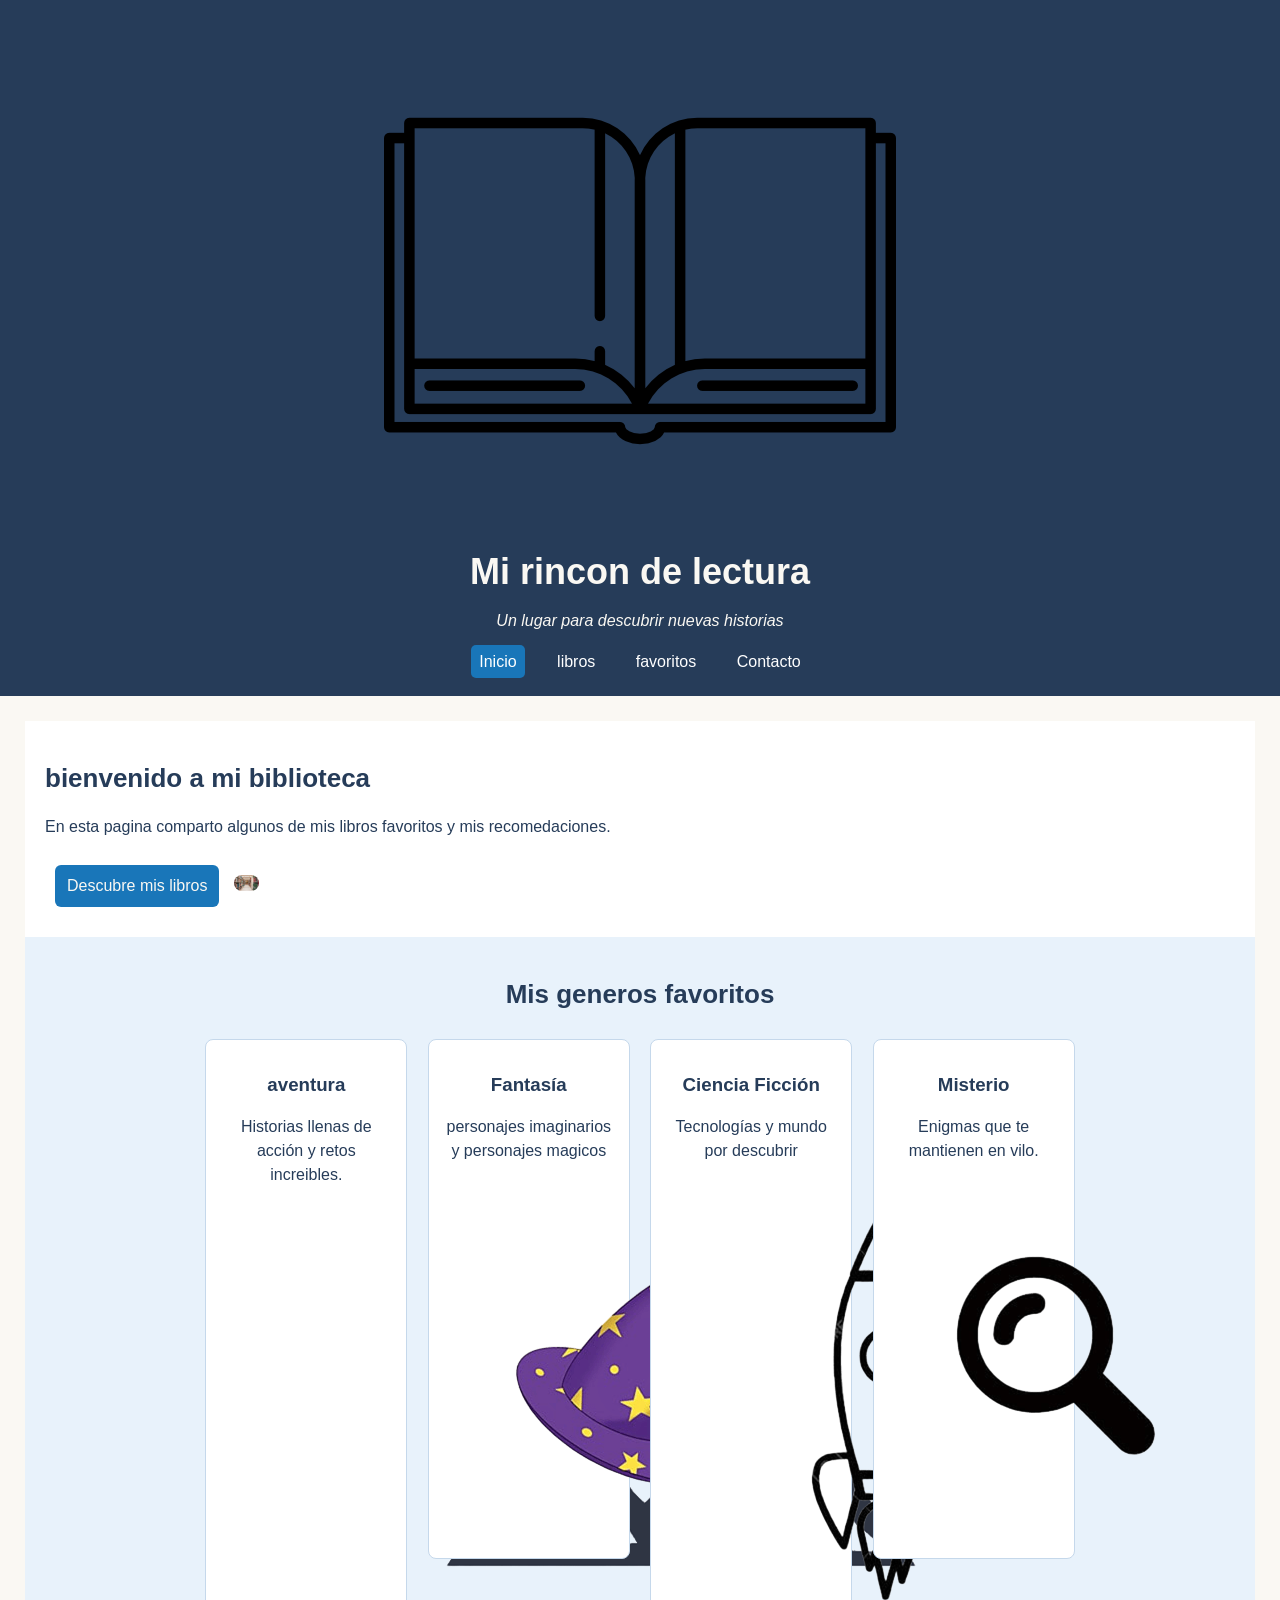
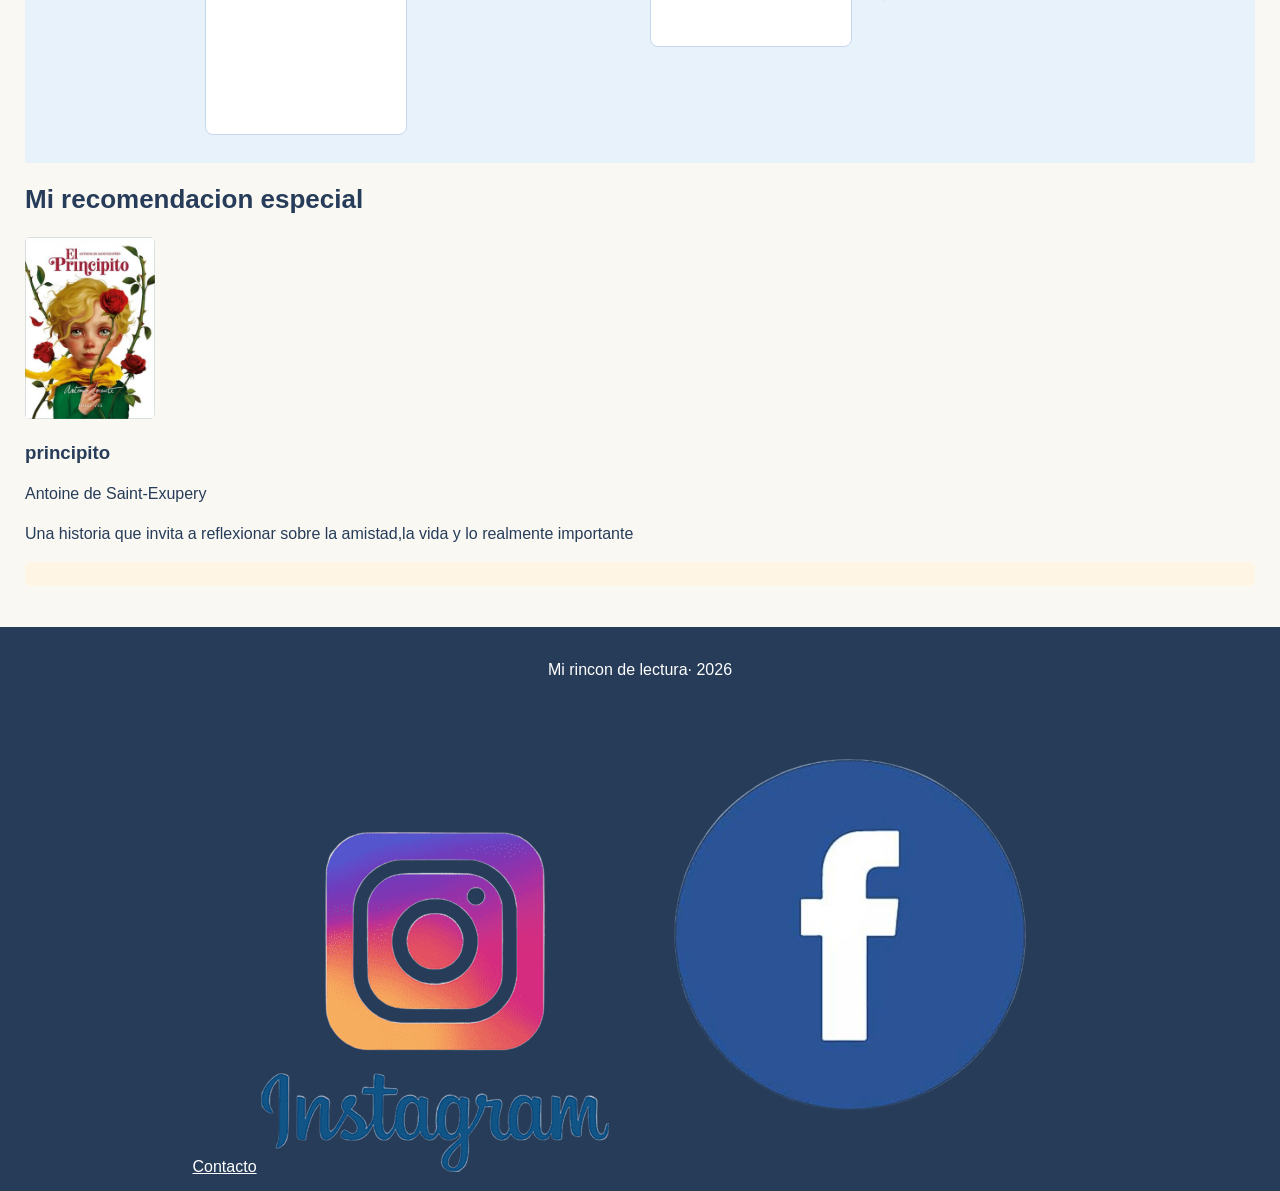
<file: index.html>
<!DOCTYPE html>
<html lang="en">

<head>
    <meta charset="UTF-8">
    <meta name="viewport" content="width=device-width, initial-scale=1.0">
    <title>mi rincon de lectura</title>
    <link rel="stylesheet" href="css/estilos.css">
</head>

<body>
    <header id="cabecera">
        <div class="identidad">
            <a> <img src="img/logolibrosinfondo.png" alt="icono libro" id="logolibro"> </a>
            <div>
                <h1> Mi rincon de lectura </h1>
                <p> Un lugar para descubrir nuevas historias </p>
            </div>
            <nav>
                <a href="index.html" class="activo">Inicio</a>
                <a href="libros.html">libros</a>
                <a href="#generos">favoritos</a>
                <a href="#contacto">Contacto</a>

            </nav>
    </header>
    <main>

        <section id="inicio">
            <h2> bienvenido a mi biblioteca</h2>
            <p>
                En esta pagina comparto algunos de mis libros
                favoritos y mis recomedaciones.
            </p>
            <a href="libros.html" class="boton">
                Descubre mis libros
            </a>

            <img src="img/biblioteca.jpg" alt="libros apilados junto a una taza">
        </section>
        <section id="generos">
            <h2>Mis generos favoritos
            </h2>

            <div class="genero">
                <h3>aventura</h3>
                <p>
                    Historias llenas de acción y retos increibles.
                </p>
                <img src="img/iloveimg-background-removed/logomontaña.png" alt="icono de una montaña"
                    class="iconogeneros">
            </div>

            <div class="genero">
                <h3> Fantasía</h3>
                <p>
                    personajes imaginarios y personajes magicos
                </p>
                <img src="img/iloveimg-background-removed/sombrerologo.png" alt="icono de un sombrero de mago"
                    class="iconogeneros">

            </div>

            <div class="genero">
                <h3>Ciencia Ficción</h3>
                <p>Tecnologías y mundo por descubrir</p>
                <img src="img/logo cohete.png" alt="icono cohete" class="iconogeneros">
            </div>

            <div class="genero">
                <h3>Misterio</h3>
                <p>Enigmas que te mantienen en vilo.</p>
                <img src="img/iconolupa.png" alt="iconolupa" class="iconogeneros">
            </div>

        </section>
        <section id="recomendacion">
            <h2>Mi recomendacion especial</h2>
            <img src="img/elprincipito.jpg" alt="portada del libro del principito" class="portada">
            <h3> principito</h3>
            <p>Antoine de Saint-Exupery</p>
            <p>Una historia que invita a reflexionar
                sobre la amistad,la vida y lo realmente importante
            </p>
            <p class="cita">

            </p>


        </section>



    </main>
    <footer id="contacto">
        <p>Mi rincon de lectura· 2026</p>
        <a href="mailto:lectura@ejemplo.com">Contacto</a>
        <img src="img/instagram logo.png"alt="logo de instagram"class="redes">
        <img src="img/facelogo.png " alt="facelogo" class="redes">
        
    </footer>
</body>

</html>
</file>
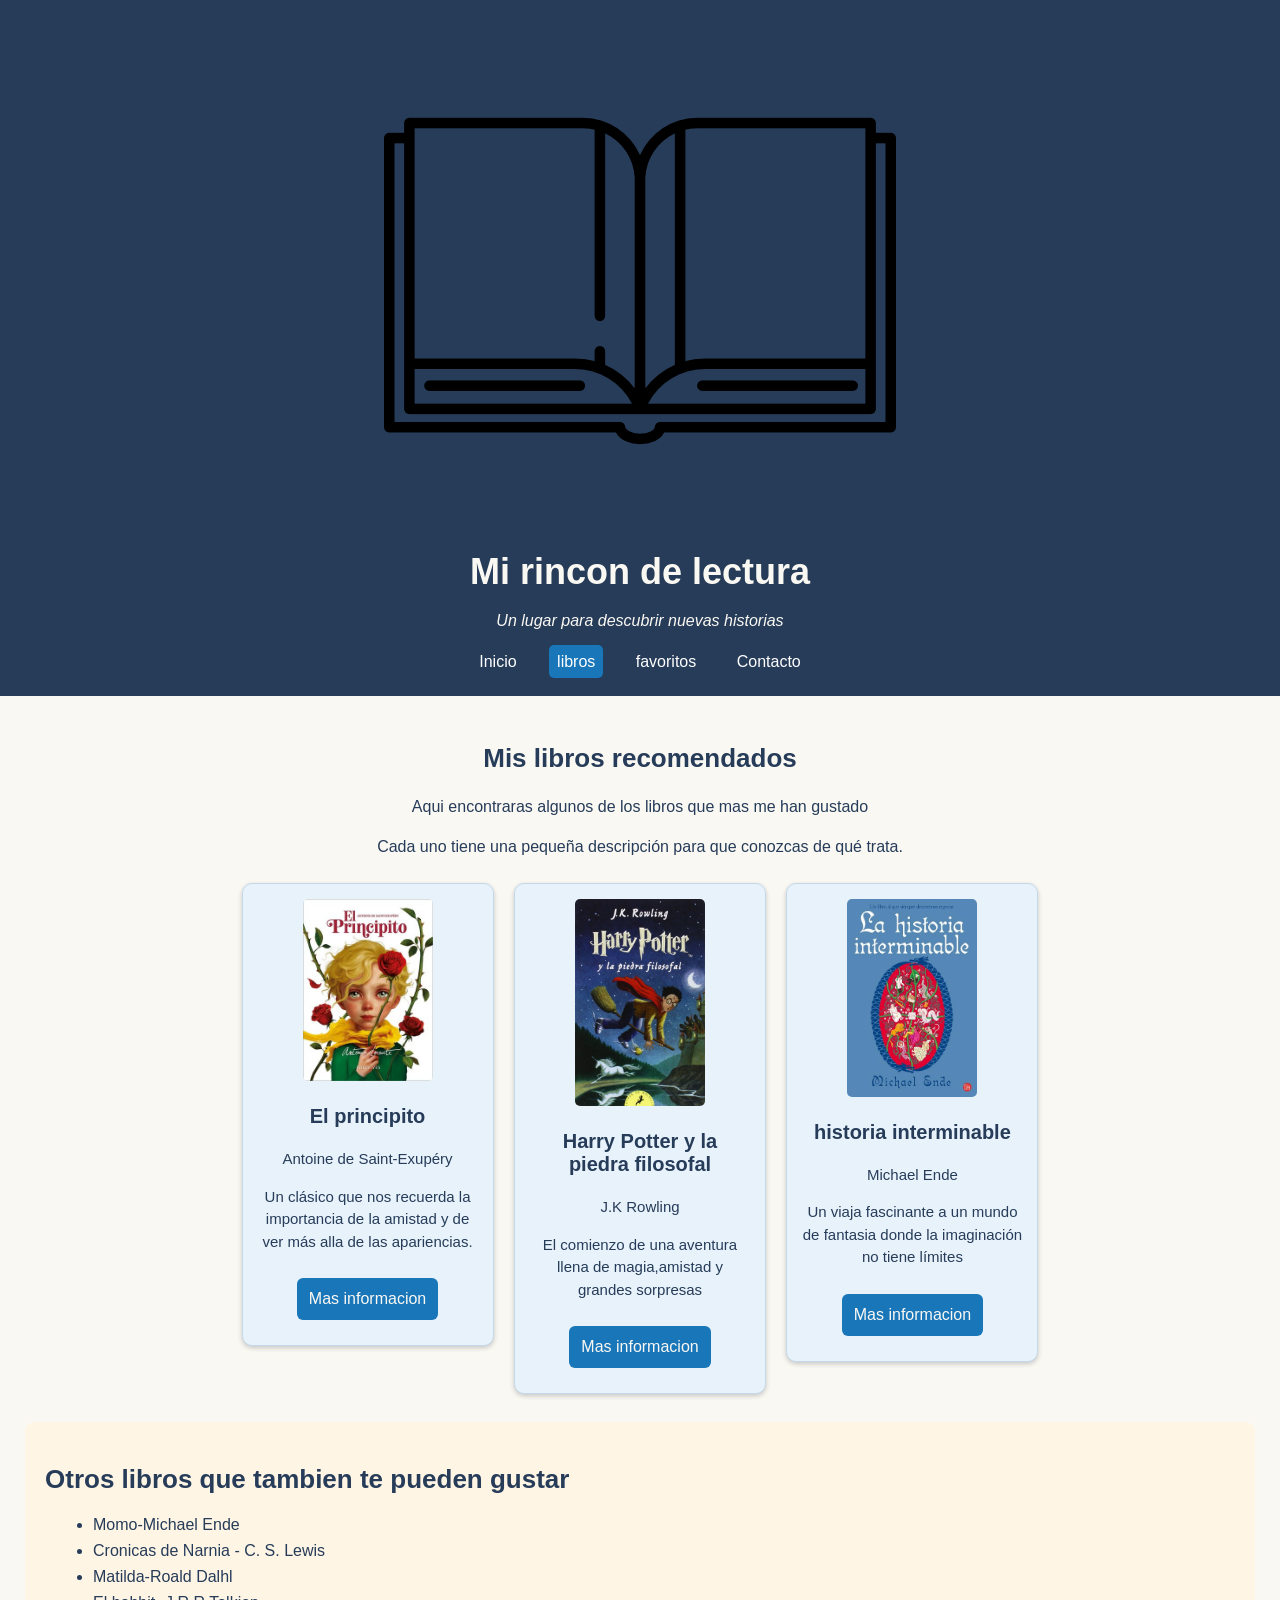
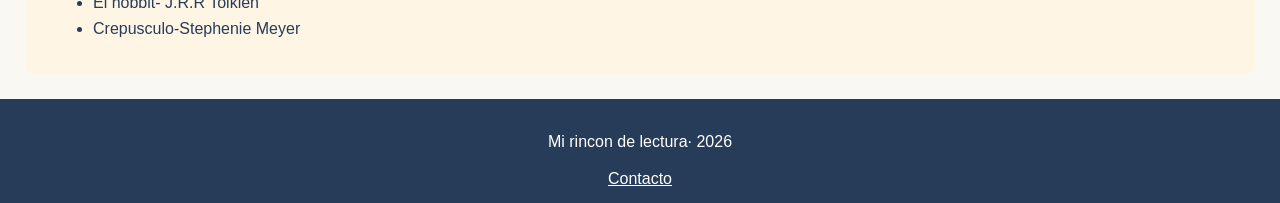
<file: libros.html>
<!DOCTYPE html>
<html lang="en">

<head>
    <meta charset="UTF-8">
    <meta name="viewport" content="width=device-width, initial-scale=1.0">
    <title>mis libros recomendados</title>
    <link rel="stylesheet" href="css/estilos.css">
</head>

<body>

    <header id="cabecera">
        <div class="identidad">
             <a> <img src="img/logolibrosinfondo.png" alt="Icono de un libro abierto, delineado en negro sobre fondo blanco liso; no contiene texto." id="logolibro">  </a>
            <div>
                <h1> Mi rincon de lectura </h1>
                <p> Un lugar para descubrir nuevas historias </p>
            </div>
            <nav>
                <a href="index.html" >Inicio</a>
                <a href="libros.html"class="activo">libros</a>
                <a href="#index.html#generos">favoritos</a>
                <a href="#contacto">Contacto</a>

            </nav>
    </header>
    <main>
        <section id="catalogo">
            <h2> Mis libros recomendados</h2>
            <p>
                Aqui encontraras algunos de los libros que mas me han gustado
            </p>
            <p>
                Cada uno tiene una pequeña descripción para que conozcas de qué trata.
            </p>


            <div class="tarjeta">
                <img src="img/elprincipito.jpg" alt="Portada del libro El principito, de Antoine de Saint-Exupéry." class="portada">
                <h3>El principito</h3>
                <p> Antoine de Saint-Exupéry</p>
                <p>
                    Un clásico que nos recuerda la importancia de la amistad y de ver más alla de las apariencias.
                </p>
                <a href="https://literatura.fandom.com/wiki/El_principito" class="boton">
                    Mas informacion
                </a>

            </div>



            <div class="tarjeta">
                <img src="img/harrypotter.webp" alt="Portada del libro Harry Potter y la piedra filosofal, de J. K. Rowling." class="portada">
                <h3>Harry Potter y la piedra filosofal</h3>
                <p>J.K Rowling</p>
                <p>
                    El comienzo de una aventura llena de magia,amistad y grandes sorpresas
                </p>
                <a href="https://harrypotter.fandom.com/es/wiki/Harry_Potter_y_la_piedra_filosofal" class="boton">
                    Mas informacion
                </a>
            </div>
            
            <div class="tarjeta">
                <img src="img/historiainterminable.jpg" alt="Portada del libro La historia interminable, de Michael Ende." class="portada">
                <h3>historia interminable</h3>
                <p>Michael Ende</p>
                <p>
                    Un viaja fascinante a un mundo de fantasia
                    donde la imaginación no tiene límites
                </p>
                <a href="https://www.casadellibro.com/ebook-la-historia-interminable-edicion-ilustrada-coleccion-alfaguara-clasicos-ebook/9788410190047/15957496"
                    class="boton">
                    Mas informacion
                </a>
            </div>

        </section>
        <section id="otros-libros">
            

            <h2> Otros libros que tambien te pueden gustar</h2>
            <ul>

            <li> Momo-Michael Ende</li>
            <li> Cronicas de Narnia - C. S. Lewis</li>
            <li> Matilda-Roald Dalhl</li>
            <li> El hobbit- J.R.R Tolkien </li>
            <li> Crepusculo-Stephenie Meyer</li>
        </ul>




        </section>
    </main>
    <footer id="contacto">
        <p>Mi rincon de lectura· 2026</p>
        <a href="mailto:lectura@ejemplo.com">Contacto</a>
    </footer>

</body>

</html>
</file>
<file: css/estilos.css>
body {
    font-family: Arial, sans-serif;
    background-color: #faf8f3;
    color: #263c59;
    margin: 0;
}

main {
    padding: 25px;
}

h2 {
    color: #263c59;
    font-size: 26px;
}

p {
    line-height: 1.5;
}

#cabecera {
    background-color: #263c59;
    color: #faf8f3;
    text-align: center;
    padding: 25px;
}

#cabecera h1 {
    font-size: 36px;
    margin: 10px;
}

#cabecera p {
    font-style: italic;
}

nav {
    margin-top: 20px;
}

nav a {
    color: white;
    text-decoration: none;
    margin: 10px;
    padding: 8px;
}

nav a:hover {
    background-color: #1976b9;
    border-radius: 5px;
}

nav a.activo {
    background-color: #1976b9;
    border-radius: 5px;
}

#inicio {
    padding: 20px;
    background-color: white;
}

#inicio img {
    width: 25px;
    border-radius: 10px;
}

.boton {
    display: inline-block;
    background-color: #1976b9;
    color: #faf8f3;
    padding: 12px;
    margin: 10px;
    text-decoration: none;
    border-radius: 6px;
    transition: transform 0.3s, background-color 0.3s;
}

.boton:hover {
    transform: scale(1.15);
    background-color: darkgreen;
}

#generos {
    background-color: #e8f2fb;
    padding: 20px;
    text-align: center;
}

.genero {
    display: inline-block;
    vertical-align: top;
    background-color: white;
    width: 170px;
    min-height: 130px;
    margin: 8px;
    padding: 15px;
    border: 1px solid #c5d8eb;
    border-radius: 8px;
}

.genero h3 {
    color: #263c59;
}

#recomendadacion {
    background-color: #fce8ec;
    padding: 20px;
    margin-top: 20px;
    border-radius: 5px;
}

.portada {
    width: 130px;
    border-radius: 5px;
}

.portada:hover {
    transform: scale(1.2) rotate(-90deg);
}

.cita {
    background-color: #fff5e5;
    padding: 12px;
    font-style: italic;
    text-align: center;
    border-radius: 6px;
}

#catalogo {
    text-align: center;
}

.tarjeta {
    display: inline-block;
    vertical-align: top;
    width: 220px;
    min-height: 420px;
    background-color: #e8f2fb;
    border: 1px solid #c5d8eb;
    border-radius: 10px;
    padding: 15px;
    margin: 8px;
    text-align: center;
    box-shadow: 0 2px 5px rgba(0, 0, 0, 0.2);
    transition: transform 0.5s, box-shadow 0.5s;
}

.tarjeta h3 {
    font-size: 20px;
}

.tarjeta p {
    font-size: 15px;
}

.tarjeta:hover {
    transform: translateY(-10px) scale(1.05);
    box-shadow: 0 10px 20px rgba(0, 0, 0, 0.25);
}

#otros-libros {
    background-color: #fff5e5;
    padding: 20px;
    margin-top: 20px;
    border-radius: 10px;
}

#otros-libros li {
    margin: 8px;
}

footer {
    background-color: #263c59;
    color: white;
    text-align: center;
    padding: 15px;
}

footer a {
    color: white;
}

@keyframes cambiarColor {
    0% {
        color: blue;
    }

    50% {
        color: green;
    }

    100% {
        color: red;
    }
}

h1 {
    animation-name: cambiarColor;
    animation-duration: 3s;
    animation-delay: 3s;
    animation-iteration-count: 2;
}

@keyframes mover {
    from {
        transform: translateX(0);
    }

    to {
        transform: translateX(200px);
    }
}

.tarjeta {
    animation: mover 5s ease-out;
}

@keyframes girar {
    from {
        transform: rotate(0deg);
    }

    to {
        transform: rotate(360deg);
    }
}

.portada{
    animation:girar 3s;
}
@keyframes aparecer {
    from {
        opacity: 0;
    }

    to {
        opacity: 1;
    }
}

#inicio {
    animation: aparecer 2s;
}
@keyframes palpita{
    0%{
        transform:scale(1);
    }
    50%{
        transform:scale(1.1);
    }
    100%{
        transform:scale(1);
    }
}
.portada{
    animation:palpita 2s infinite;
}
</file>
